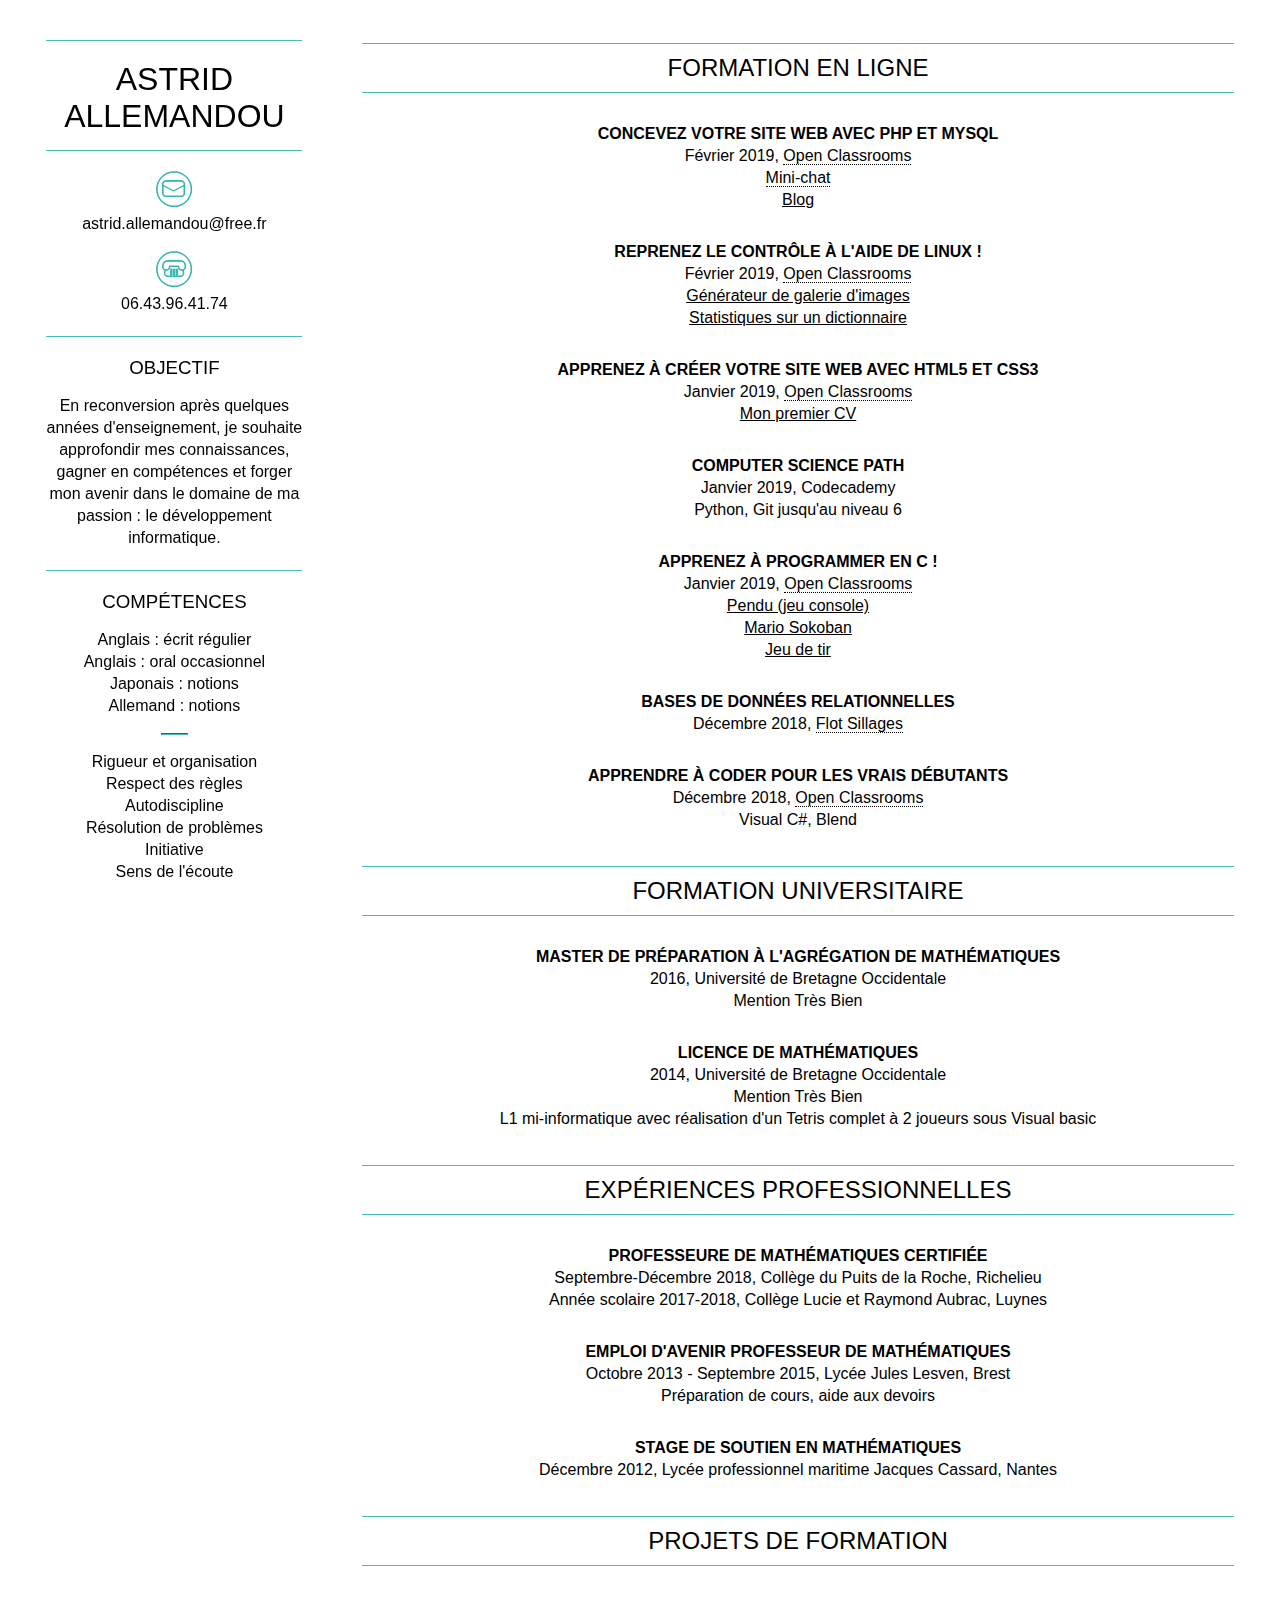
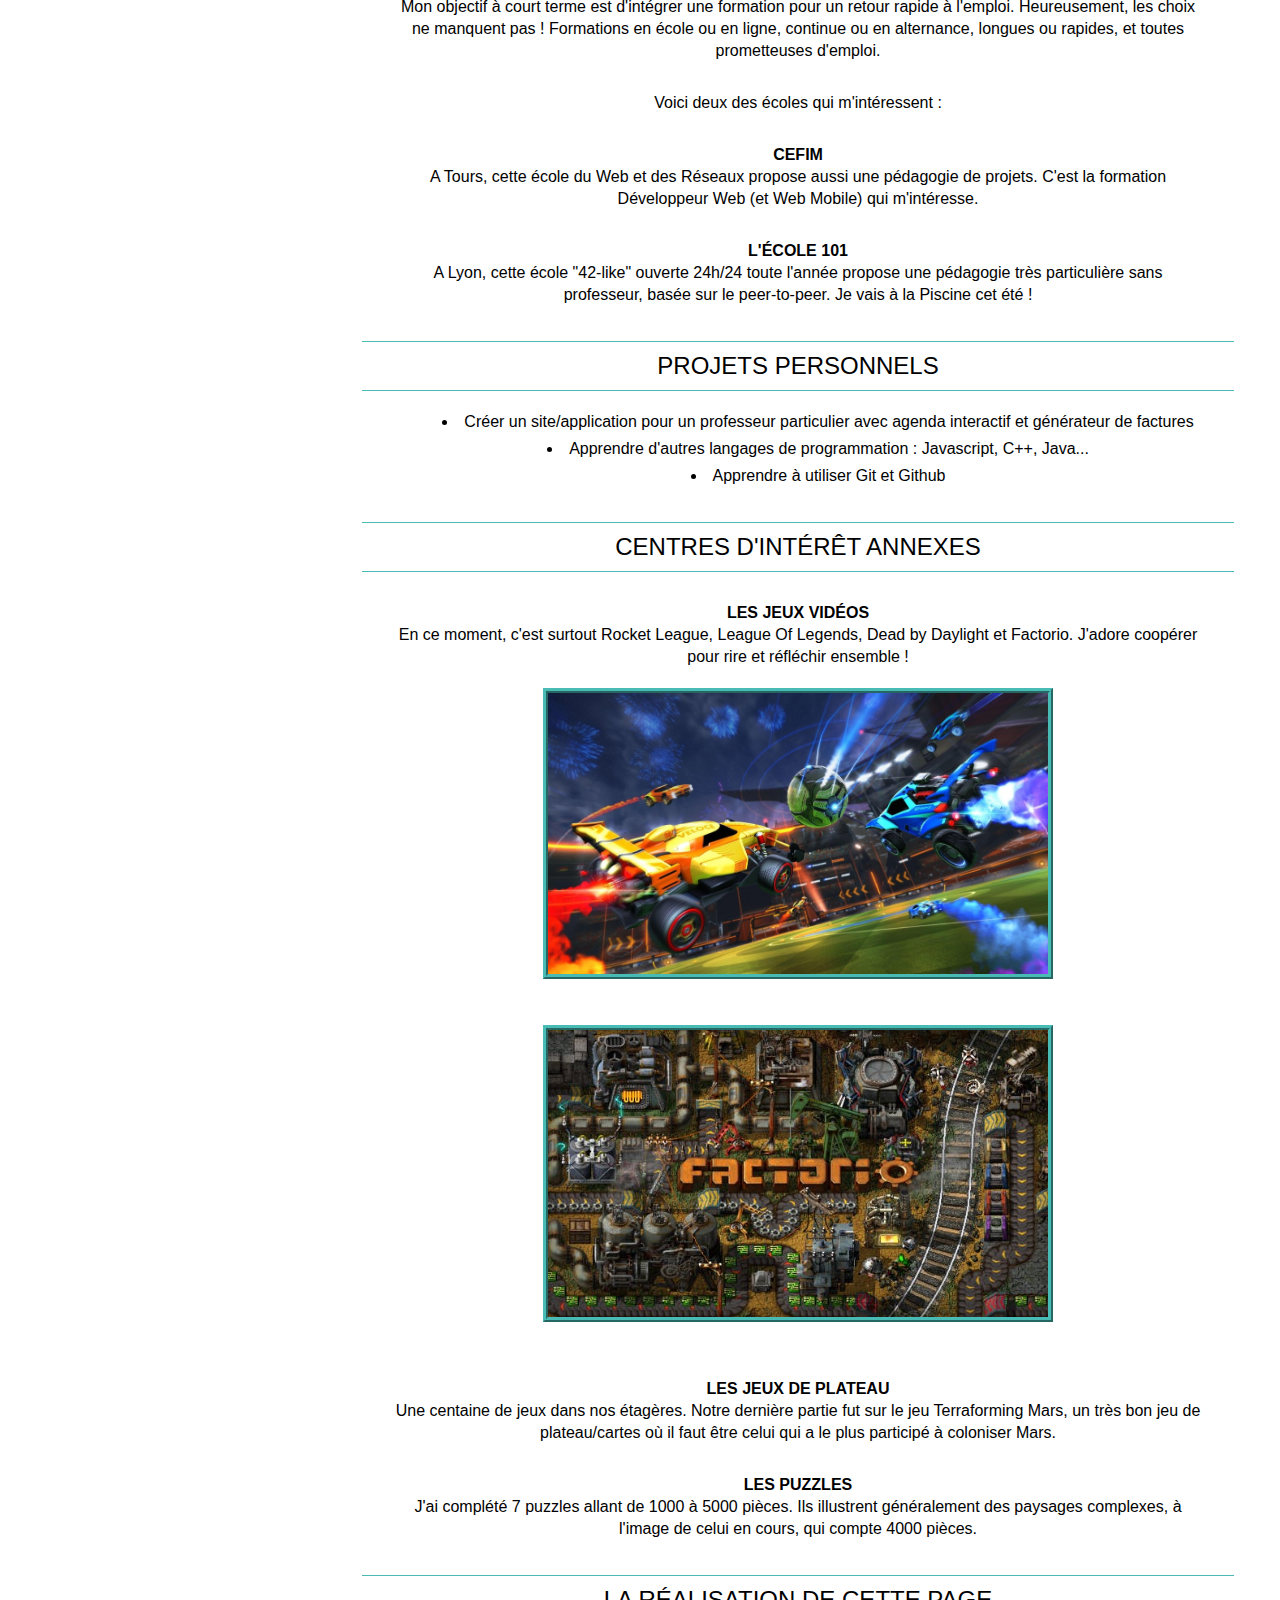
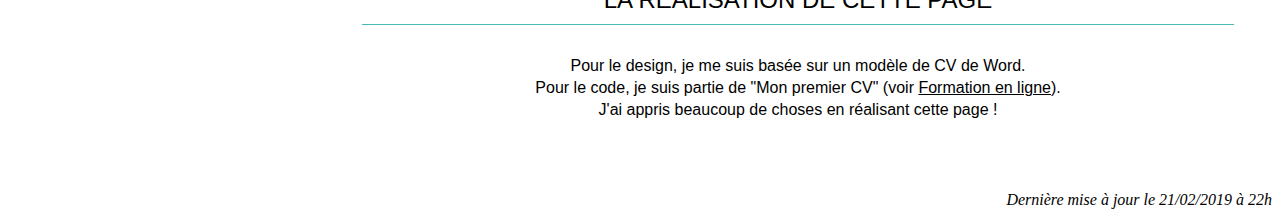
<file: cv.html>
<!-- cv.html - CV/présentation version 02/2019

Par Chinimala, pour le challenge du CEFIM

Rôle : page principale
-->

<!DOCTYPE html>
<html lang="fr">
<head>
    <meta charset="utf-8" />
    <title>Astrid Allemandou</title>
	<link rel="stylesheet" href="stylecv.css" />
</head>

<body>
	<div id="bloc_page">
	
		<aside>
			<div id="aside-wrapper">
				<h1>Astrid Allemandou</h1>
					
				<section id="coordonnees">
					<p>
						<img src="images/mail.png" alt="Mail" /><br />
						astrid.allemandou@free.fr
					</p>
					<p>
						<img src="images/telephone.png" alt="Téléphone" /><br />
						06.43.96.41.74
					</p>
				</section>
				
				<section>
					<h3>Objectif</h3>
					<p>En reconversion après quelques années d'enseignement, je souhaite approfondir mes connaissances, gagner en compétences et forger mon avenir dans le domaine de ma passion : le développement informatique.</p>
				</section>
				
				<section>
					<h3>Compétences</h3>
					<div id="competences">
						<ul>
							<li>Anglais : écrit régulier</li>
							<li>Anglais : oral occasionnel</li>
							<li>Japonais : notions</li>
							<li>Allemand : notions</li>
						</ul>
						
						<hr />
						
						<ul id="comportemental">
							<li>Rigueur et organisation</li>
							<li>Respect des règles</li>
							<li>Autodiscipline</li>
							<li>Résolution de problèmes</li>
							<li>Initiative</li>
							<li>Sens de l'écoute</li>
						</ul>
					</div>
				</section>
			</div>
		</aside>
		
		<div id="cv">
			<section>
				<h2>Formation en ligne</h2>
					<p>
						<strong>Concevez votre site web avec PHP et MySQL</strong>
						Février 2019, <a href="" class="imglink"><span>Open Classrooms</span><span class="img"><img src="images/oc.png" alt="OpenClassrooms Courses"/></span></a><br />
						<a href="" class="imglink">Mini-chat<span class="img"><img src="images/minichat.png" alt="Minichat"/></span></a><br />
						<a href="images/blog.png" title="Cliquez ici pour voir les images !">Blog</a>
					</p>
					<p>
						<strong>Reprenez le contrôle à l'aide de Linux !</strong>
						Février 2019, <a href="" class="imglink">Open Classrooms<span class="img"><img src="images/oc.png" alt="OpenClassrooms Courses"/></span></a><br />
						<a href="images/galerie.sh" title="Cliquez ici pour voir le script !">Générateur de galerie d'images</a><br />
						<a href="images/langstat.sh" title="Cliquez ici pour voir le script !">Statistiques sur un dictionnaire</a>
					</p>
					<p>
						<strong>Apprenez à créer votre site web avec HTML5 et CSS3</strong>
						Janvier 2019, <a href="" class="imglink">Open Classrooms<span class="img"><img src="images/oc.png" alt="OpenClassrooms Courses"/></span></a><br />
						<a href="https://chinimala.github.io/premier-cv/cv.html" title="Cliquez ici pour voir !">Mon premier CV</a>
					</p>
					<p>
						<strong>Computer Science Path</strong>
						Janvier 2019, Codecademy<br />
						Python, Git jusqu'au niveau 6
					</p>
					<p>
						<strong>Apprenez à programmer en C !</strong>
						Janvier 2019, <a href="" class="imglink">Open Classrooms<span class="img"><img src="images/oc.png" alt="OpenClassrooms Courses"/></span></a><br />
						<a href="images/pendu.zip" title="Cliquez ici pour télécharger le jeu !">Pendu (jeu console)</a><br />
						<a href="images/mario_sokoban_setup.zip" title="Cliquez ici pour télécharger le jeu !">Mario Sokoban<span class="img"><img src="images/sokoban.png" alt="Mario Sokoban"/></span></a><br />
						<a href="images/tir_setup.zip" title="Cliquez ici pour télécharger le jeu !">Jeu de tir</a>				
					</p>
					<p>
						<strong>Bases de données relationnelles</strong>
						Décembre 2018, <a href="" class="imglink">Flot Sillages<span class="img"><img src="images/flot.png" alt="FLOT Course"/></span></a>
					</p>
					<p>
						<strong>Apprendre à coder pour les vrais débutants</strong>
						Décembre 2018, <a href="" class="imglink">Open Classrooms<span class="img"><img src="images/oc.png" alt="OpenClassrooms Courses"/></span></a><br />
						Visual C#, Blend
					</p>
			</section>
						
			<section>
				<h2>Formation universitaire</h2>
				
				<p>
					<strong>Master de Préparation à l'agrégation de mathématiques</strong>
					2016, Université de Bretagne Occidentale<br />
					Mention Très Bien
				</p>
				<p>
					<strong>Licence de Mathématiques</strong>
					2014, Université de Bretagne Occidentale<br />
					Mention Très Bien<br />
					L1 mi-informatique avec réalisation d'un Tetris complet à 2 joueurs sous Visual basic
				</p>
			</section>
			
			<section>
				<h2>Expériences professionnelles</h2>
				
				<p>
					<strong>Professeure de mathématiques certifiée</strong>
					Septembre-Décembre 2018, Collège du Puits de la Roche, Richelieu<br />
					Année scolaire 2017-2018, Collège Lucie et Raymond Aubrac, Luynes
				</p>
				<p>
					<strong>Emploi d'avenir professeur de mathématiques</strong>
					Octobre 2013 - Septembre 2015, Lycée Jules Lesven, Brest<br />
					Préparation de cours, aide aux devoirs
				</p>
				<p>					
					<strong>Stage de soutien en mathématiques</strong>
					Décembre 2012, Lycée professionnel maritime Jacques Cassard, Nantes
				</p>
			</section>
			
			<section>
				<h2>Projets de formation</h2>
				
				<p>
					Mon objectif à court terme est d'intégrer une formation pour un retour rapide à l'emploi. Heureusement, les choix ne manquent pas ! Formations en école ou en ligne, continue ou en alternance, longues ou rapides, et toutes prometteuses d'emploi.
				</p>
				<p>
					Voici deux des écoles qui m'intéressent :
				</p>
				<p>
					<strong>CEFIM</strong>
					A Tours, cette école du Web et des Réseaux propose aussi une pédagogie de projets. C'est la formation Développeur Web (et Web Mobile) qui m'intéresse.
				</p>
				<p>
					<strong>L'école 101</strong>
					A Lyon, cette école "42-like" ouverte 24h/24 toute l'année propose une pédagogie très particulière sans professeur, basée sur le peer-to-peer. Je vais à la Piscine cet été !
				</p>
			</section>
			
			<section>
				<h2>Projets personnels</h2>
				
				<ul>
					<li>Créer un site/application pour un professeur particulier avec agenda interactif et générateur de factures</li>
					<li>Apprendre d'autres langages de programmation : Javascript, C++, Java...</li>
					<li>Apprendre à utiliser Git et Github</li>
				</ul>
			</section>
			
			<section>
				<h2>Centres d'intérêt annexes</h2>
				
				<p>
					<strong>Les jeux vidéos</strong>
					En ce moment, c'est surtout Rocket League, League Of Legends, Dead by Daylight et Factorio. J'adore coopérer pour rire et réfléchir ensemble !<br />
					<img class="bigimg" src="images/rocket.jpeg" alt="Rocket League"/>
					<img class="bigimg" src="images/factorio.jpg" alt="Factorio"/>
				</p>
				
				<p>
					<strong>Les jeux de plateau</strong>
					Une centaine de jeux dans nos étagères. Notre dernière partie fut sur le jeu Terraforming Mars, un très bon jeu de plateau/cartes où il faut être celui qui a le plus participé à coloniser Mars.<br />
				</p>
				
				<p>
					<strong>Les puzzles</strong>
					J'ai complété 7 puzzles allant de 1000 à 5000 pièces. Ils illustrent généralement des paysages complexes, à l'image de celui en cours, qui compte 4000 pièces.
				</p>
			</section>
			
			<section>
				<h2>La réalisation de cette page</h2>
				
				<p>Pour le design, je me suis basée sur un modèle de CV de Word.<br />
				Pour le code, je suis partie de "Mon premier CV" (voir <a href="#cv">Formation en ligne</a>).<br />
				J'ai appris beaucoup de choses en réalisant cette page !
				</p>
			</section>
		</div>
	</div>
	
	<address>Dernière mise à jour le 21/02/2019 à 22h</address>

</body>
</html>
</file>
<file: stylecv.css>
/* stylecv.css - Style du CV/présentation de 02/2019

Par Chinimala, pour le challenge du CEFIM

Rôle : (seule) feuille de style principale */

/* Eléments principaux de la page */


#bloc_page
{
	display: flex; /*Contient aside et cv*/
	font-family: arial, serif;
	text-align: center;
	margin-bottom: 40px;
}

p, ul
{	
	line-height: 22px; /*Interlignes, rend le texte plus facile à lire*/
	list-style-position: inside; /*Colle les puces au texte*/
}

h1, h2, h3
{
	text-transform: uppercase;
	font-weight: normal;	
}

h2
{
	border-top: 1px rgb(72, 187, 180) solid;
	border-bottom: 1px rgb(72, 187, 180) solid;
	padding: 10px;
	margin-top: 35px;
}

strong /*Intitulés des parties formation et expérience*/
{
	text-transform: uppercase;	
}

address
{
	text-align: right;
}

@media all and (max-width: 1150px) /*Expérience sur petit écran*/
{
	#bloc_page
	{
		flex-direction: column;
	}
}

/* Aside */

aside
{
	flex: 1; /*Ne sert qu'à définir la largeur de la colonne cv*/
	margin-right: 5%; /*Ecart entre les deux colonnes*/
}

#aside-wrapper /*Pour avoir le position: fixed tout en gardant les flexbox*/
{
	position: fixed;
	top: 40px;
	width: 20%;
	margin-left: 3%;
	overflow: auto; /*Permet de pouvoir scroll en hauteur*/
	height: 100%;
	word-wrap: break-word;
}

aside h1
{
	margin-bottom: 10px;
	margin-top: 0;
	font-size: 2em;
}

aside h3
{
	margin-top: 0;
	margin-bottom: 12px;
}

aside section, h1
{
	border-top: 1px rgb(72, 187, 180) solid;
	padding: 20px 0 5px 0;
}

aside ul
{
	list-style-type: none;
	padding-left: 0;
}

aside section hr /* Les petits séparateurs*/
{
	border-color: rgb(72, 187, 180);
	border-width: 0.5px;
	width: 10%;
}

aside section p:first-child /*Si une section commence directement par un p...*/
{
	margin-top: 0; /*...on évite une marge en trop*/
}

@media all and (max-width: 1150px) /*Expérience sur petit écran*/
{
	#aside-wrapper /*Annulation du position: fixed et de la largeur relative*/
	{
		position: static;
		width: auto;
	}
	
	#coordonnees /*Le mail et le téléphone sur une ligne*/
	{
		display: flex;
		justify-content: space-around;
	}
	
	aside section p /*Le mail et le téléphone à la même hauteur*/
	{
		margin-top: initial;
	}
	
	#competences
	{
		display: flex;
		justify-content: space-around;
	}
	
	aside section hr
	{
		display: none;
	}
	
}
	
/* CV */

#cv
{
	flex: 3;
	margin-right: 3%;
}

#cv strong::after /*Saut à la ligne après un intitulé en gras*/
{
	content: "\A";
	white-space: pre;
}

#cv p
{
	margin: 30px; /*Eclaircit le texte avec plus d'espace entre les p*/
}

#cv li
{
	margin: 5px;
}

/*Images sur liens en pointillés dans CV*/

#cv a, a:link, a:visited
{
	color: black;
}

#cv .imglink
{
	border-bottom: 1px black dotted;
	text-decoration: none;
}

#cv .img
{
	display: none;
}

#cv a:hover .img
{
	display: block;
}

#cv img
{
	max-height: 500px;
	max-width: 500px;
	margin: 5px;
	border: 1px rgb(72, 187, 180) dotted;
}
#cv .bigimg
{
	margin: 20px;
	border-width: 5px;
	border-style: ridge;
}
</file>
